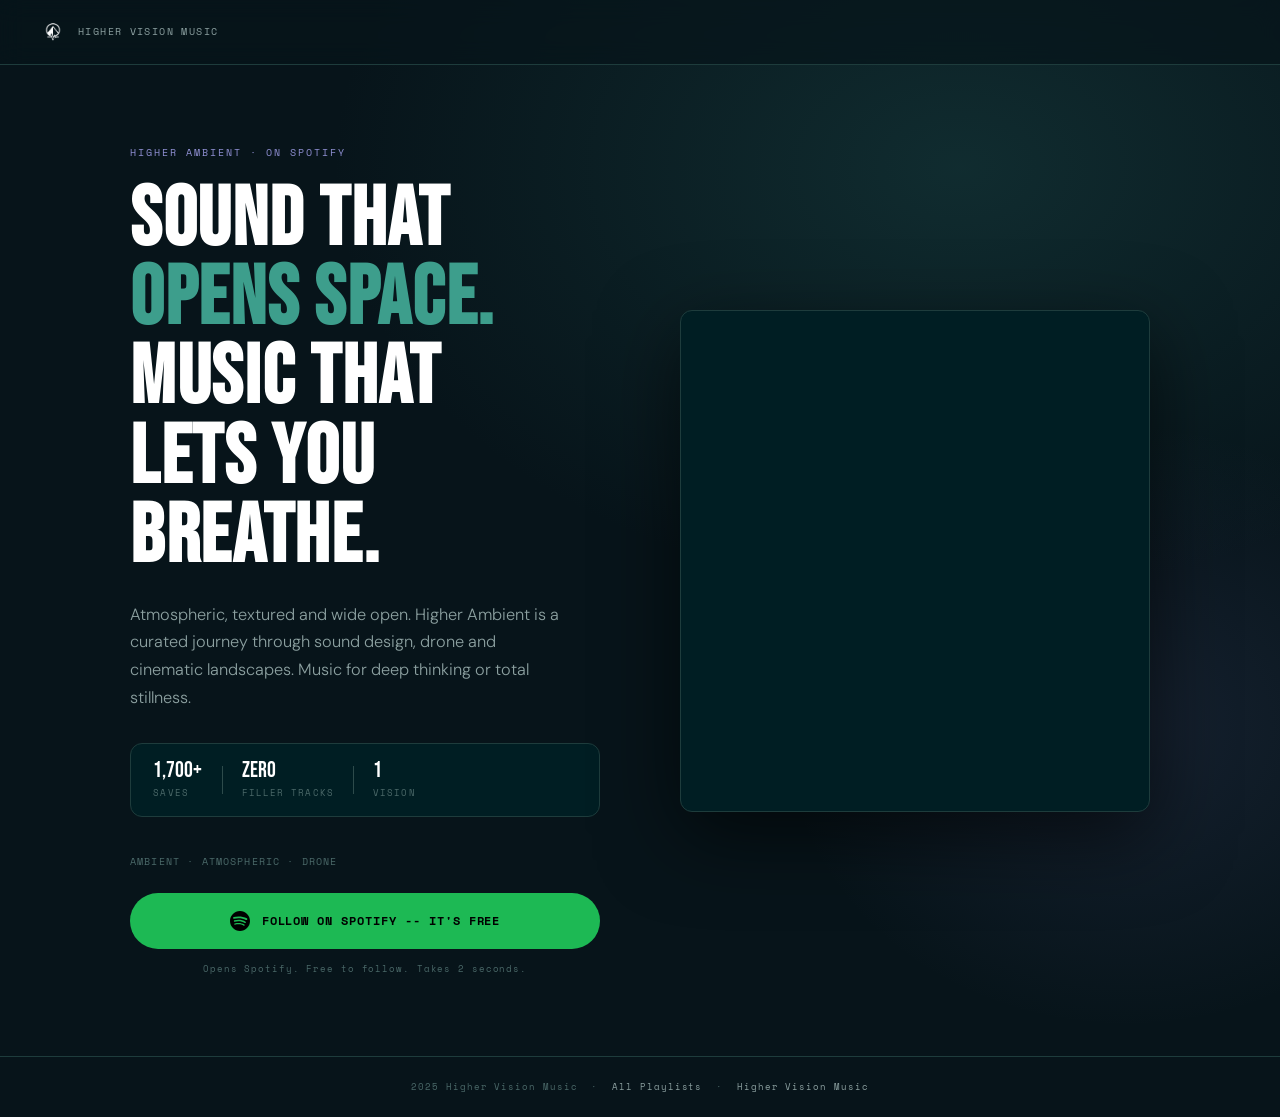
<file: follow/ambient/index.html>
<!DOCTYPE html>
<html lang="en">
<head>
  <meta charset="UTF-8" />
  <meta name="viewport" content="width=device-width, initial-scale=1.0" />
  <title>Higher Ambient -- Follow on Spotify</title>
  <meta name="description" content="Atmospheric, textured and wide open. Higher Ambient is a curated journey through sound design, drone and cinematic landscapes. Music for deep thinking or total stillness." />
  <link rel="preconnect" href="https://fonts.googleapis.com" />
  <link rel="preconnect" href="https://fonts.gstatic.com" crossorigin />
  <link href="https://fonts.googleapis.com/css2?family=Bebas+Neue&family=DM+Sans:ital,opsz,wght@0,9..40,300;0,9..40,400;0,9..40,500;1,9..40,300&family=Space+Mono&display=swap" rel="stylesheet" />
  <!-- META PIXEL -- replace XXXXXXXXXXXXXXXXXX with your actual Pixel ID -->
  <script>
    !function(f,b,e,v,n,t,s){if(f.fbq)return;n=f.fbq=function(){n.callMethod?
    n.callMethod.apply(n,arguments):n.queue.push(arguments)};if(!f._fbq)f._fbq=n;
    n.push=n;n.loaded=!0;n.version='2.0';n.queue=[];t=b.createElement(e);t.async=!0;
    t.src=v;s=b.getElementsByTagName(e)[0];s.parentNode.insertBefore(t,s)}(window,
    document,'script','https://connect.facebook.net/en_US/fbevents.js');
    fbq('init', 'XXXXXXXXXXXXXXXXXX');
    fbq('track', 'PageView');
  </script>
  <noscript><img height="1" width="1" style="display:none"
    src="https://www.facebook.com/tr?id=XXXXXXXXXXXXXXXXXX&ev=PageView&noscript=1"/></noscript>
  <style>
    *,*::before,*::after{box-sizing:border-box;margin:0;padding:0}
    :root{
      --bg:#07141a;--surface:#001e23;--surface-2:#0f2a30;
      --border:#1e3c3c;--border-2:#2d4b4b;
      --muted:#4b6969;--light:#8ca0a0;--white:#ffffff;
      --violet:#7373b9;--violet-hi:#9090d4;
      --teal-bright:#3d9e8c;--spotify:#1db954;--spotify-dk:#17a349;
      --display:'Bebas Neue',sans-serif;--body:'DM Sans',sans-serif;--mono:'Space Mono',monospace;
      --r:12px;--ease:0.35s cubic-bezier(0.4,0,0.2,1);
    }
    html{scroll-behavior:smooth}
    body{
      background:var(--bg);
      background-image:
        radial-gradient(ellipse 70% 55% at 75% 15%,rgba(30,80,80,0.4) 0%,transparent 70%),
        radial-gradient(ellipse 45% 45% at 88% 65%,rgba(115,115,185,0.14) 0%,transparent 60%);
      color:var(--white);font-family:var(--body);font-weight:300;line-height:1.7;
      min-height:100vh;display:flex;flex-direction:column;
    }
    a{color:inherit;text-decoration:none}
    img{display:block;max-width:100%}
    header{
      padding:1.2rem 2.5rem;display:flex;align-items:center;
      border-bottom:1px solid var(--border);background:rgba(7,20,26,0.7);
      backdrop-filter:blur(12px);position:sticky;top:0;z-index:10;
    }
    .brand{display:flex;align-items:center;gap:0.75rem;font-family:var(--mono);
      font-size:0.62rem;letter-spacing:0.14em;text-transform:uppercase;color:var(--light)}
    .brand img{height:26px;width:auto;mix-blend-mode:screen}
    main{flex:1;display:grid;grid-template-columns:1fr 1fr;gap:5rem;align-items:center;
      max-width:1100px;margin:0 auto;padding:5rem 2.5rem;width:100%}
    .eyebrow{display:block;font-family:var(--mono);font-size:0.62rem;letter-spacing:0.2em;
      text-transform:uppercase;color:var(--violet-hi);margin-bottom:1.2rem}
    h1{font-family:var(--display);font-size:clamp(3rem,6.5vw,5.5rem);line-height:0.95;
      text-transform:uppercase;letter-spacing:0.02em;color:var(--white);margin-bottom:1.5rem}
    h1 .teal{color:var(--teal-bright)}
    .sub{font-size:clamp(0.92rem,1.4vw,1.02rem);color:var(--light);line-height:1.7;
      max-width:40ch;margin-bottom:2rem}
    .proof{display:flex;align-items:center;gap:1.2rem;margin-bottom:2.2rem;
      padding:1rem 1.4rem;background:var(--surface);border:1px solid var(--border);
      border-radius:var(--r)}
    .proof-item{display:flex;flex-direction:column;gap:0.15rem}
    .proof-num{font-family:var(--display);font-size:1.4rem;line-height:1;color:var(--white)}
    .proof-label{font-family:var(--mono);font-size:0.56rem;letter-spacing:0.12em;
      text-transform:uppercase;color:var(--muted)}
    .proof-divider{width:1px;height:28px;background:var(--border-2);flex-shrink:0}
    .tags{font-family:var(--mono);font-size:0.6rem;letter-spacing:0.12em;
      text-transform:uppercase;color:var(--muted);margin-bottom:1.5rem}
    .cta-btn{display:flex;align-items:center;justify-content:center;gap:0.75rem;
      width:100%;padding:1.1rem 2rem;background:var(--spotify);color:#000;
      font-family:var(--mono);font-size:0.75rem;font-weight:700;letter-spacing:0.08em;
      text-transform:uppercase;border-radius:100px;border:none;cursor:pointer;
      transition:var(--ease);text-decoration:none;margin-bottom:0.75rem;
      animation:pulse 3s ease-in-out infinite}
    @keyframes pulse{
      0%,100%{box-shadow:0 0 0 0 rgba(29,185,84,0.45)}
      50%{box-shadow:0 0 0 14px rgba(29,185,84,0)}
    }
    .cta-btn:hover{background:var(--spotify-dk);transform:translateY(-2px);
      box-shadow:0 12px 40px rgba(29,185,84,0.4);animation:none}
    .cta-btn svg{flex-shrink:0}
    .disclaimer{font-family:var(--mono);font-size:0.56rem;letter-spacing:0.1em;
      color:var(--muted);text-align:center}
    .embed-wrap{border-radius:var(--r);overflow:hidden;border:1px solid var(--border);
      background:var(--surface);box-shadow:0 24px 80px rgba(0,0,0,0.6)}
    .embed-wrap iframe{display:block}
    .cta-mobile{display:none;margin-top:1.5rem}
    footer{padding:1.4rem 2.5rem;border-top:1px solid var(--border);text-align:center}
    footer p{font-family:var(--mono);font-size:0.58rem;letter-spacing:0.1em;color:var(--muted)}
    footer a{color:var(--light);transition:color var(--ease)}
    footer a:hover{color:var(--violet-hi)}
    @media(max-width:900px){
      main{grid-template-columns:1fr;gap:3rem;padding:3rem 1.5rem}
      .col-left{order:2}.col-right{order:1}
      h1{font-size:clamp(2.8rem,10vw,4.2rem)}
      .cta-mobile{display:flex}
      .embed-wrap iframe{height:380px}
    }
    @media(max-width:480px){
      header{padding:1rem 1.2rem}
      .proof{gap:0.8rem;padding:0.9rem 1rem}
      .proof-num{font-size:1.1rem}
      footer{padding:1rem 1.2rem}
    }
  </style>
</head>
<body>
  <header>
    <a href="https://auralalchemy.github.io/higher-vision-music/" class="brand">
      <img src="https://auralalchemy.github.io/higher-vision-music/HigherVision_Logo_White_NoBG.png" alt="Higher Vision Music" />
      <span>Higher Vision Music</span>
    </a>
  </header>
  <main>
    <div class="col-left">
      <span class="eyebrow">Higher Ambient · On Spotify</span>
      <h1>Sound that<br/><span class="teal">opens space.</span><br/>Music that<br/>lets you breathe.</h1>
      <p class="sub">Atmospheric, textured and wide open. Higher Ambient is a curated journey through sound design, drone and cinematic landscapes. Music for deep thinking or total stillness.</p>
      <div class="proof">
        <div class="proof-item">
          <span class="proof-num">1,700+</span>
          <span class="proof-label">Saves</span>
        </div>
        <div class="proof-divider"></div>
        <div class="proof-item">
          <span class="proof-num">Zero</span>
          <span class="proof-label">Filler tracks</span>
        </div>
        <div class="proof-divider"></div>
        <div class="proof-item">
          <span class="proof-num">1</span>
          <span class="proof-label">Vision</span>
        </div>
      </div>
      <p class="tags">Ambient · Atmospheric · Drone</p>
      <a href="https://open.spotify.com/playlist/4eAlW29otq3YHe5SSlSEF5"
         class="cta-btn" target="_blank" rel="noopener" onclick="trackFollow()">
        <svg width="20" height="20" viewBox="0 0 24 24" fill="currentColor"><path d="M12 0C5.4 0 0 5.4 0 12s5.4 12 12 12 12-5.4 12-12S18.66 0 12 0zm5.521 17.34c-.24.359-.66.48-1.021.24-2.82-1.74-6.36-2.101-10.561-1.141-.418.122-.779-.179-.899-.539-.12-.421.18-.78.54-.9 4.56-1.021 8.52-.6 11.64 1.32.42.18.479.659.301 1.02zm1.44-3.3c-.301.42-.841.6-1.262.3-3.239-1.98-8.159-2.58-11.939-1.38-.479.12-1.02-.12-1.14-.6-.12-.48.12-1.021.6-1.141C9.6 9.9 15 10.561 18.72 12.84c.361.181.54.78.241 1.2zm.12-3.36C15.24 8.4 8.82 8.16 5.16 9.301c-.6.179-1.2-.181-1.38-.721-.18-.601.18-1.2.72-1.381 4.26-1.26 11.28-1.02 15.721 1.621.539.3.719 1.02.419 1.56-.299.421-1.02.599-1.559.3z"/></svg>
        Follow on Spotify -- It's Free
      </a>
      <p class="disclaimer">Opens Spotify. Free to follow. Takes 2 seconds.</p>
    </div>
    <div class="col-right">
      <div class="embed-wrap">
        <iframe src="https://open.spotify.com/embed/playlist/4eAlW29otq3YHe5SSlSEF5?utm_source=generator&theme=0"
          width="100%" height="500" frameborder="0"
          allow="autoplay; clipboard-write; encrypted-media; fullscreen; picture-in-picture"
          loading="lazy"></iframe>
      </div>
      <a href="https://open.spotify.com/playlist/4eAlW29otq3YHe5SSlSEF5"
         class="cta-btn cta-mobile" target="_blank" rel="noopener" onclick="trackFollow()">
        <svg width="20" height="20" viewBox="0 0 24 24" fill="currentColor"><path d="M12 0C5.4 0 0 5.4 0 12s5.4 12 12 12 12-5.4 12-12S18.66 0 12 0zm5.521 17.34c-.24.359-.66.48-1.021.24-2.82-1.74-6.36-2.101-10.561-1.141-.418.122-.779-.179-.899-.539-.12-.421.18-.78.54-.9 4.56-1.021 8.52-.6 11.64 1.32.42.18.479.659.301 1.02zm1.44-3.3c-.301.42-.841.6-1.262.3-3.239-1.98-8.159-2.58-11.939-1.38-.479.12-1.02-.12-1.14-.6-.12-.48.12-1.021.6-1.141C9.6 9.9 15 10.561 18.72 12.84c.361.181.54.78.241 1.2zm.12-3.36C15.24 8.4 8.82 8.16 5.16 9.301c-.6.179-1.2-.181-1.38-.721-.18-.601.18-1.2.72-1.381 4.26-1.26 11.28-1.02 15.721 1.621.539.3.719 1.02.419 1.56-.299.421-1.02.599-1.559.3z"/></svg>
        Follow on Spotify -- It's Free
      </a>
    </div>
  </main>
  <footer>
    <p>
      2025 Higher Vision Music &nbsp;·&nbsp;
      <a href="https://auralalchemy.github.io/higher-vision-music/#playlists">All Playlists</a>
      &nbsp;·&nbsp;
      <a href="https://auralalchemy.github.io/higher-vision-music/">Higher Vision Music</a>
    </p>
  </footer>
  <script>
    function trackFollow() {
      if (typeof fbq !== 'undefined') {
        fbq('track', 'Lead');
        fbq('trackCustom', 'SpotifyFollow', { playlist: 'Higher Ambient' });
      }
    }
  </script>
</body>
</html>
</file>
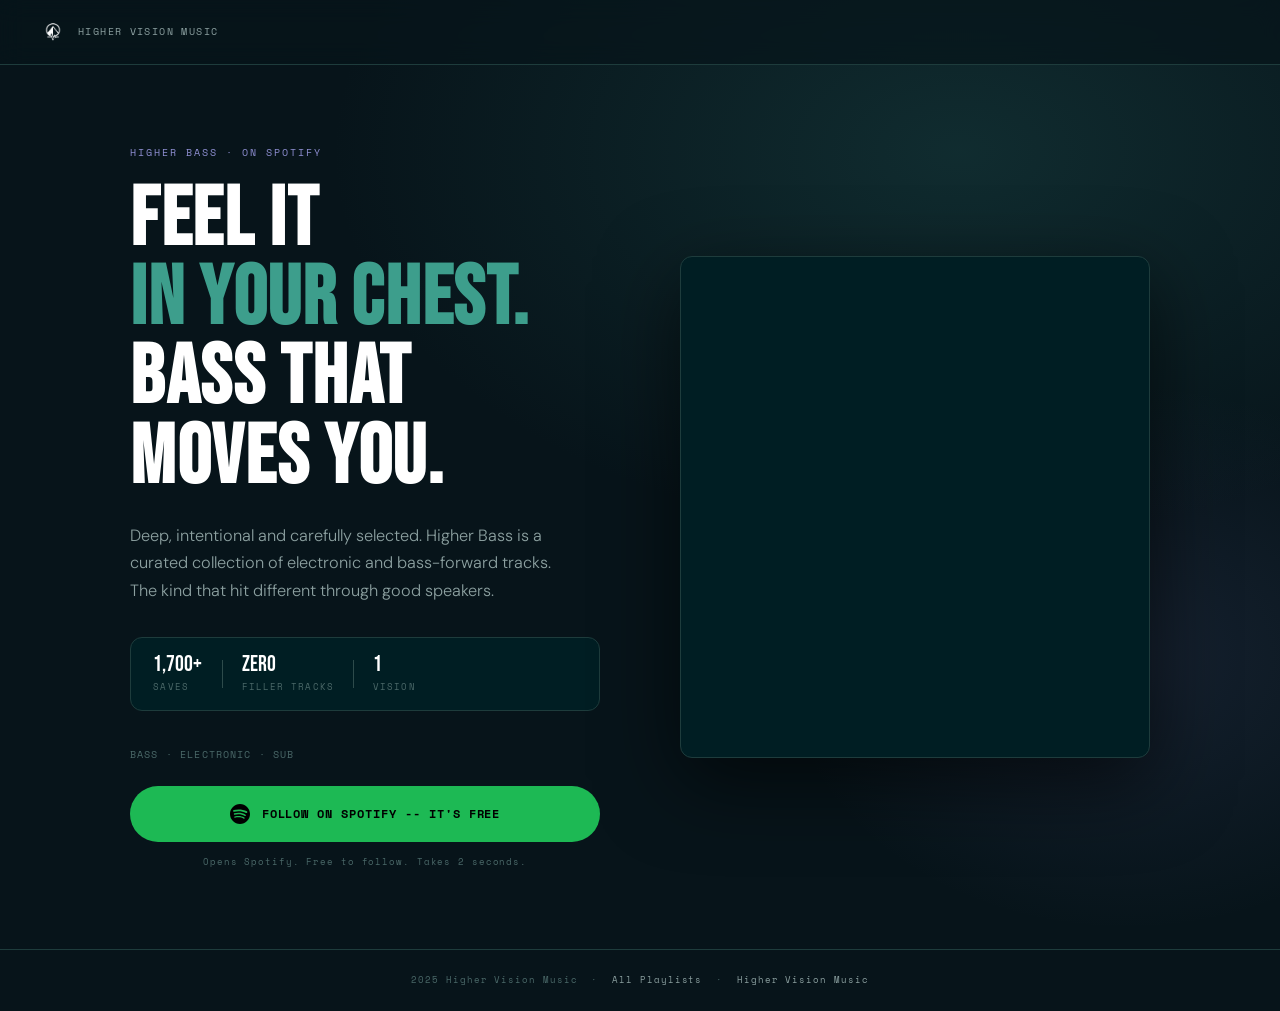
<file: follow/bass/index.html>
<!DOCTYPE html>
<html lang="en">
<head>
  <meta charset="UTF-8" />
  <meta name="viewport" content="width=device-width, initial-scale=1.0" />
  <title>Higher Bass -- Follow on Spotify</title>
  <meta name="description" content="Deep, intentional and carefully selected. Higher Bass is a curated collection of electronic and bass-forward tracks. The kind that hit different through good speakers." />
  <link rel="preconnect" href="https://fonts.googleapis.com" />
  <link rel="preconnect" href="https://fonts.gstatic.com" crossorigin />
  <link href="https://fonts.googleapis.com/css2?family=Bebas+Neue&family=DM+Sans:ital,opsz,wght@0,9..40,300;0,9..40,400;0,9..40,500;1,9..40,300&family=Space+Mono&display=swap" rel="stylesheet" />
  <!-- META PIXEL -- replace XXXXXXXXXXXXXXXXXX with your actual Pixel ID -->
  <script>
    !function(f,b,e,v,n,t,s){if(f.fbq)return;n=f.fbq=function(){n.callMethod?
    n.callMethod.apply(n,arguments):n.queue.push(arguments)};if(!f._fbq)f._fbq=n;
    n.push=n;n.loaded=!0;n.version='2.0';n.queue=[];t=b.createElement(e);t.async=!0;
    t.src=v;s=b.getElementsByTagName(e)[0];s.parentNode.insertBefore(t,s)}(window,
    document,'script','https://connect.facebook.net/en_US/fbevents.js');
    fbq('init', 'XXXXXXXXXXXXXXXXXX');
    fbq('track', 'PageView');
  </script>
  <noscript><img height="1" width="1" style="display:none"
    src="https://www.facebook.com/tr?id=XXXXXXXXXXXXXXXXXX&ev=PageView&noscript=1"/></noscript>
  <style>
    *,*::before,*::after{box-sizing:border-box;margin:0;padding:0}
    :root{
      --bg:#07141a;--surface:#001e23;--surface-2:#0f2a30;
      --border:#1e3c3c;--border-2:#2d4b4b;
      --muted:#4b6969;--light:#8ca0a0;--white:#ffffff;
      --violet:#7373b9;--violet-hi:#9090d4;
      --teal-bright:#3d9e8c;--spotify:#1db954;--spotify-dk:#17a349;
      --display:'Bebas Neue',sans-serif;--body:'DM Sans',sans-serif;--mono:'Space Mono',monospace;
      --r:12px;--ease:0.35s cubic-bezier(0.4,0,0.2,1);
    }
    html{scroll-behavior:smooth}
    body{
      background:var(--bg);
      background-image:
        radial-gradient(ellipse 70% 55% at 75% 15%,rgba(30,80,80,0.4) 0%,transparent 70%),
        radial-gradient(ellipse 45% 45% at 88% 65%,rgba(115,115,185,0.14) 0%,transparent 60%);
      color:var(--white);font-family:var(--body);font-weight:300;line-height:1.7;
      min-height:100vh;display:flex;flex-direction:column;
    }
    a{color:inherit;text-decoration:none}
    img{display:block;max-width:100%}
    header{
      padding:1.2rem 2.5rem;display:flex;align-items:center;
      border-bottom:1px solid var(--border);background:rgba(7,20,26,0.7);
      backdrop-filter:blur(12px);position:sticky;top:0;z-index:10;
    }
    .brand{display:flex;align-items:center;gap:0.75rem;font-family:var(--mono);
      font-size:0.62rem;letter-spacing:0.14em;text-transform:uppercase;color:var(--light)}
    .brand img{height:26px;width:auto;mix-blend-mode:screen}
    main{flex:1;display:grid;grid-template-columns:1fr 1fr;gap:5rem;align-items:center;
      max-width:1100px;margin:0 auto;padding:5rem 2.5rem;width:100%}
    .eyebrow{display:block;font-family:var(--mono);font-size:0.62rem;letter-spacing:0.2em;
      text-transform:uppercase;color:var(--violet-hi);margin-bottom:1.2rem}
    h1{font-family:var(--display);font-size:clamp(3rem,6.5vw,5.5rem);line-height:0.95;
      text-transform:uppercase;letter-spacing:0.02em;color:var(--white);margin-bottom:1.5rem}
    h1 .teal{color:var(--teal-bright)}
    .sub{font-size:clamp(0.92rem,1.4vw,1.02rem);color:var(--light);line-height:1.7;
      max-width:40ch;margin-bottom:2rem}
    .proof{display:flex;align-items:center;gap:1.2rem;margin-bottom:2.2rem;
      padding:1rem 1.4rem;background:var(--surface);border:1px solid var(--border);
      border-radius:var(--r)}
    .proof-item{display:flex;flex-direction:column;gap:0.15rem}
    .proof-num{font-family:var(--display);font-size:1.4rem;line-height:1;color:var(--white)}
    .proof-label{font-family:var(--mono);font-size:0.56rem;letter-spacing:0.12em;
      text-transform:uppercase;color:var(--muted)}
    .proof-divider{width:1px;height:28px;background:var(--border-2);flex-shrink:0}
    .tags{font-family:var(--mono);font-size:0.6rem;letter-spacing:0.12em;
      text-transform:uppercase;color:var(--muted);margin-bottom:1.5rem}
    .cta-btn{display:flex;align-items:center;justify-content:center;gap:0.75rem;
      width:100%;padding:1.1rem 2rem;background:var(--spotify);color:#000;
      font-family:var(--mono);font-size:0.75rem;font-weight:700;letter-spacing:0.08em;
      text-transform:uppercase;border-radius:100px;border:none;cursor:pointer;
      transition:var(--ease);text-decoration:none;margin-bottom:0.75rem;
      animation:pulse 3s ease-in-out infinite}
    @keyframes pulse{
      0%,100%{box-shadow:0 0 0 0 rgba(29,185,84,0.45)}
      50%{box-shadow:0 0 0 14px rgba(29,185,84,0)}
    }
    .cta-btn:hover{background:var(--spotify-dk);transform:translateY(-2px);
      box-shadow:0 12px 40px rgba(29,185,84,0.4);animation:none}
    .cta-btn svg{flex-shrink:0}
    .disclaimer{font-family:var(--mono);font-size:0.56rem;letter-spacing:0.1em;
      color:var(--muted);text-align:center}
    .embed-wrap{border-radius:var(--r);overflow:hidden;border:1px solid var(--border);
      background:var(--surface);box-shadow:0 24px 80px rgba(0,0,0,0.6)}
    .embed-wrap iframe{display:block}
    .cta-mobile{display:none;margin-top:1.5rem}
    footer{padding:1.4rem 2.5rem;border-top:1px solid var(--border);text-align:center}
    footer p{font-family:var(--mono);font-size:0.58rem;letter-spacing:0.1em;color:var(--muted)}
    footer a{color:var(--light);transition:color var(--ease)}
    footer a:hover{color:var(--violet-hi)}
    @media(max-width:900px){
      main{grid-template-columns:1fr;gap:3rem;padding:3rem 1.5rem}
      .col-left{order:2}.col-right{order:1}
      h1{font-size:clamp(2.8rem,10vw,4.2rem)}
      .cta-mobile{display:flex}
      .embed-wrap iframe{height:380px}
    }
    @media(max-width:480px){
      header{padding:1rem 1.2rem}
      .proof{gap:0.8rem;padding:0.9rem 1rem}
      .proof-num{font-size:1.1rem}
      footer{padding:1rem 1.2rem}
    }
  </style>
</head>
<body>
  <header>
    <a href="https://auralalchemy.github.io/higher-vision-music/" class="brand">
      <img src="https://auralalchemy.github.io/higher-vision-music/HigherVision_Logo_White_NoBG.png" alt="Higher Vision Music" />
      <span>Higher Vision Music</span>
    </a>
  </header>
  <main>
    <div class="col-left">
      <span class="eyebrow">Higher Bass · On Spotify</span>
      <h1>Feel it<br/><span class="teal">in your chest.</span><br/>Bass that<br/>moves you.</h1>
      <p class="sub">Deep, intentional and carefully selected. Higher Bass is a curated collection of electronic and bass-forward tracks. The kind that hit different through good speakers.</p>
      <div class="proof">
        <div class="proof-item">
          <span class="proof-num">1,700+</span>
          <span class="proof-label">Saves</span>
        </div>
        <div class="proof-divider"></div>
        <div class="proof-item">
          <span class="proof-num">Zero</span>
          <span class="proof-label">Filler tracks</span>
        </div>
        <div class="proof-divider"></div>
        <div class="proof-item">
          <span class="proof-num">1</span>
          <span class="proof-label">Vision</span>
        </div>
      </div>
      <p class="tags">Bass · Electronic · Sub</p>
      <a href="https://open.spotify.com/playlist/14RfqVAJRW1vaGnvI6O9Uv"
         class="cta-btn" target="_blank" rel="noopener" onclick="trackFollow()">
        <svg width="20" height="20" viewBox="0 0 24 24" fill="currentColor"><path d="M12 0C5.4 0 0 5.4 0 12s5.4 12 12 12 12-5.4 12-12S18.66 0 12 0zm5.521 17.34c-.24.359-.66.48-1.021.24-2.82-1.74-6.36-2.101-10.561-1.141-.418.122-.779-.179-.899-.539-.12-.421.18-.78.54-.9 4.56-1.021 8.52-.6 11.64 1.32.42.18.479.659.301 1.02zm1.44-3.3c-.301.42-.841.6-1.262.3-3.239-1.98-8.159-2.58-11.939-1.38-.479.12-1.02-.12-1.14-.6-.12-.48.12-1.021.6-1.141C9.6 9.9 15 10.561 18.72 12.84c.361.181.54.78.241 1.2zm.12-3.36C15.24 8.4 8.82 8.16 5.16 9.301c-.6.179-1.2-.181-1.38-.721-.18-.601.18-1.2.72-1.381 4.26-1.26 11.28-1.02 15.721 1.621.539.3.719 1.02.419 1.56-.299.421-1.02.599-1.559.3z"/></svg>
        Follow on Spotify -- It's Free
      </a>
      <p class="disclaimer">Opens Spotify. Free to follow. Takes 2 seconds.</p>
    </div>
    <div class="col-right">
      <div class="embed-wrap">
        <iframe src="https://open.spotify.com/embed/playlist/14RfqVAJRW1vaGnvI6O9Uv?utm_source=generator&theme=0"
          width="100%" height="500" frameborder="0"
          allow="autoplay; clipboard-write; encrypted-media; fullscreen; picture-in-picture"
          loading="lazy"></iframe>
      </div>
      <a href="https://open.spotify.com/playlist/14RfqVAJRW1vaGnvI6O9Uv"
         class="cta-btn cta-mobile" target="_blank" rel="noopener" onclick="trackFollow()">
        <svg width="20" height="20" viewBox="0 0 24 24" fill="currentColor"><path d="M12 0C5.4 0 0 5.4 0 12s5.4 12 12 12 12-5.4 12-12S18.66 0 12 0zm5.521 17.34c-.24.359-.66.48-1.021.24-2.82-1.74-6.36-2.101-10.561-1.141-.418.122-.779-.179-.899-.539-.12-.421.18-.78.54-.9 4.56-1.021 8.52-.6 11.64 1.32.42.18.479.659.301 1.02zm1.44-3.3c-.301.42-.841.6-1.262.3-3.239-1.98-8.159-2.58-11.939-1.38-.479.12-1.02-.12-1.14-.6-.12-.48.12-1.021.6-1.141C9.6 9.9 15 10.561 18.72 12.84c.361.181.54.78.241 1.2zm.12-3.36C15.24 8.4 8.82 8.16 5.16 9.301c-.6.179-1.2-.181-1.38-.721-.18-.601.18-1.2.72-1.381 4.26-1.26 11.28-1.02 15.721 1.621.539.3.719 1.02.419 1.56-.299.421-1.02.599-1.559.3z"/></svg>
        Follow on Spotify -- It's Free
      </a>
    </div>
  </main>
  <footer>
    <p>
      2025 Higher Vision Music &nbsp;·&nbsp;
      <a href="https://auralalchemy.github.io/higher-vision-music/#playlists">All Playlists</a>
      &nbsp;·&nbsp;
      <a href="https://auralalchemy.github.io/higher-vision-music/">Higher Vision Music</a>
    </p>
  </footer>
  <script>
    function trackFollow() {
      if (typeof fbq !== 'undefined') {
        fbq('track', 'Lead');
        fbq('trackCustom', 'SpotifyFollow', { playlist: 'Higher Bass' });
      }
    }
  </script>
</body>
</html>
</file>
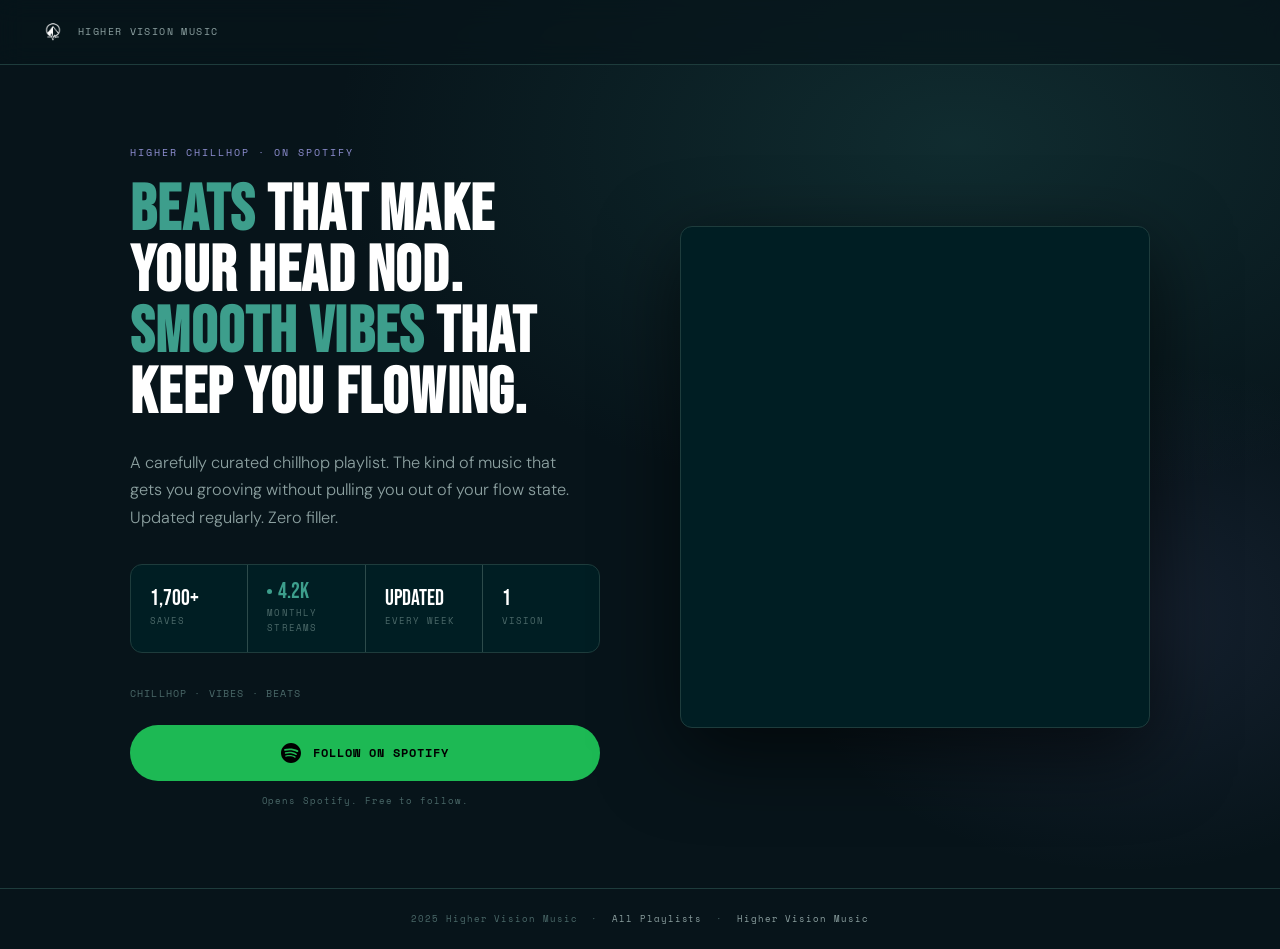
<file: follow/chillhop/index.html>
<!DOCTYPE html>
<html lang="en">
<head>
  <meta charset="UTF-8" />
  <meta name="viewport" content="width=device-width, initial-scale=1.0" />
  <title>Higher Chillhop - Follow on Spotify</title>
  <meta name="description" content="A carefully curated chillhop playlist. The kind of music that gets you grooving without pulling you out of your flow state." />
  <link rel="icon" type="image/png" href="https://auralalchemy.github.io/higher-vision-music/HigherVision_Logo_White_NoBG.png" />
  <link rel="preconnect" href="https://fonts.googleapis.com" />
  <link rel="preconnect" href="https://fonts.gstatic.com" crossorigin />
  <link href="https://fonts.googleapis.com/css2?family=Bebas+Neue&family=DM+Sans:ital,opsz,wght@0,9..40,300;0,9..40,400;0,9..40,500;1,9..40,300&family=Space+Mono&display=swap" rel="stylesheet" />
  <!-- META PIXEL - replace XXXXXXXXXXXXXXXXXX with your actual Pixel ID -->
  <script>
    !function(f,b,e,v,n,t,s){if(f.fbq)return;n=f.fbq=function(){n.callMethod?
    n.callMethod.apply(n,arguments):n.queue.push(arguments)};if(!f._fbq)f._fbq=n;
    n.push=n;n.loaded=!0;n.version='2.0';n.queue=[];t=b.createElement(e);t.async=!0;
    t.src=v;s=b.getElementsByTagName(e)[0];s.parentNode.insertBefore(t,s)}(window,
    document,'script','https://connect.facebook.net/en_US/fbevents.js');
    fbq('init', 'XXXXXXXXXXXXXXXXXX');
    fbq('track', 'PageView');
  </script>
  <noscript><img height="1" width="1" style="display:none"
    src="https://www.facebook.com/tr?id=XXXXXXXXXXXXXXXXXX&ev=PageView&noscript=1"/></noscript>
  <style>
    *,*::before,*::after{box-sizing:border-box;margin:0;padding:0}
    :root{
      --bg:#07141a;--surface:#001e23;--surface-2:#0f2a30;
      --border:#1e3c3c;--border-2:#2d4b4b;
      --muted:#4b6969;--light:#8ca0a0;--white:#ffffff;
      --violet:#7373b9;--violet-hi:#9090d4;
      --teal-bright:#3d9e8c;--spotify:#1db954;--spotify-dk:#17a349;
      --display:'Bebas Neue',sans-serif;--body:'DM Sans',sans-serif;--mono:'Space Mono',monospace;
      --r:12px;--ease:0.35s cubic-bezier(0.4,0,0.2,1);
    }
    html{scroll-behavior:smooth}
    body{
      background:var(--bg);
      background-image:
        radial-gradient(ellipse 70% 55% at 75% 15%,rgba(30,80,80,0.4) 0%,transparent 70%),
        radial-gradient(ellipse 45% 45% at 88% 65%,rgba(115,115,185,0.14) 0%,transparent 60%);
      color:var(--white);font-family:var(--body);font-weight:300;line-height:1.7;
      min-height:100vh;display:flex;flex-direction:column;
    }
    a{color:inherit;text-decoration:none}
    img{display:block;max-width:100%}

    /* HEADER */
    header{
      padding:1.2rem 2.5rem;display:flex;align-items:center;
      border-bottom:1px solid var(--border);background:rgba(7,20,26,0.7);
      backdrop-filter:blur(12px);position:sticky;top:0;z-index:10;
    }
    .brand{display:flex;align-items:center;gap:0.75rem;font-family:var(--mono);
      font-size:0.62rem;letter-spacing:0.14em;text-transform:uppercase;color:var(--light)}
    .brand img{height:26px;width:auto;}

    /* MAIN GRID */
    main{
      flex:1;display:grid;grid-template-columns:1fr 1fr;gap:5rem;align-items:center;
      max-width:1100px;margin:0 auto;padding:5rem 2.5rem;width:100%;
    }

    /* LEFT */
    .eyebrow{display:block;font-family:var(--mono);font-size:0.62rem;letter-spacing:0.2em;
      text-transform:uppercase;color:var(--violet-hi);margin-bottom:1.2rem}
    h1{
      font-family:var(--display);font-size:clamp(2.4rem,5vw,4.2rem);line-height:0.95;
      text-transform:uppercase;letter-spacing:0.02em;color:var(--white);margin-bottom:1.5rem;
    }
    h1 .teal{color:var(--teal-bright)}
    .sub{font-size:clamp(0.92rem,1.4vw,1.02rem);color:var(--light);line-height:1.7;
      max-width:40ch;margin-bottom:2rem}

    /* PROOF BAR */
    .proof{
      display:flex;align-items:center;gap:0;margin-bottom:2rem;
      background:var(--surface);border:1px solid var(--border);border-radius:var(--r);
      overflow:hidden;
    }
    .proof-item{
      display:flex;flex-direction:column;gap:0.2rem;
      padding:1rem 1.2rem;flex:1;
    }
    .proof-num{
      font-family:var(--display);font-size:1.4rem;line-height:1;color:var(--white);
    }
    .proof-label{
      font-family:var(--mono);font-size:0.54rem;letter-spacing:0.12em;
      text-transform:uppercase;color:var(--muted);
    }
    .proof-divider{width:1px;background:var(--border-2);align-self:stretch;flex-shrink:0}

    /* LIVE STREAM item */
    .proof-live .proof-num{color:var(--teal-bright)}
    .proof-num-live{
      display:flex;align-items:center;gap:0.35rem;
      font-family:var(--display);font-size:1.4rem;line-height:1;color:var(--teal-bright);
    }
    .proof-live-label{
      display:flex;align-items:center;gap:0.4rem;
    }
    .live-dot{
      width:5px;height:5px;background:var(--teal-bright);border-radius:50%;flex-shrink:0;
      animation:livePulse 1.8s ease-in-out infinite;
    }
    @keyframes livePulse{
      0%,100%{opacity:1;transform:scale(1)}
      50%{opacity:0.4;transform:scale(0.7)}
    }

    /* TAGS */
    .tags{font-family:var(--mono);font-size:0.6rem;letter-spacing:0.12em;
      text-transform:uppercase;color:var(--muted);margin-bottom:1.5rem}

    /* CTA */
    .cta-btn{
      display:flex;align-items:center;justify-content:center;gap:0.75rem;
      width:100%;padding:1.1rem 2rem;background:var(--spotify);color:#000;
      font-family:var(--mono);font-size:0.75rem;font-weight:700;letter-spacing:0.08em;
      text-transform:uppercase;border-radius:100px;border:none;cursor:pointer;
      transition:var(--ease);text-decoration:none;margin-bottom:0.75rem;
      animation:pulse 3s ease-in-out infinite;
    }
    @keyframes pulse{
      0%,100%{box-shadow:0 0 0 0 rgba(29,185,84,0.45)}
      50%{box-shadow:0 0 0 14px rgba(29,185,84,0)}
    }
    .cta-btn:hover{background:var(--spotify-dk);transform:translateY(-2px);
      box-shadow:0 12px 40px rgba(29,185,84,0.4);animation:none}
    .cta-btn svg{flex-shrink:0}
    .disclaimer{font-family:var(--mono);font-size:0.56rem;letter-spacing:0.1em;
      color:var(--muted);text-align:center}

    /* RIGHT: EMBED */
    .embed-wrap{
      border-radius:var(--r);overflow:hidden;border:1px solid var(--border);
      background:var(--surface);box-shadow:0 24px 80px rgba(0,0,0,0.6);
    }
    .embed-wrap iframe{display:block}
    .cta-mobile{display:none;margin-top:1.5rem}

    /* FOOTER */
    footer{padding:1.4rem 2.5rem;border-top:1px solid var(--border);text-align:center}
    footer p{font-family:var(--mono);font-size:0.58rem;letter-spacing:0.1em;color:var(--muted)}
    footer a{color:var(--light);transition:color var(--ease)}
    footer a:hover{color:var(--violet-hi)}

    /* RESPONSIVE */
    @media(max-width:900px){
      main{grid-template-columns:1fr;gap:3rem;padding:3rem 1.5rem}
      .col-left{order:2}.col-right{order:1}
      h1{font-size:clamp(2.4rem,9vw,3.8rem)}
      .cta-mobile{display:flex}
      .embed-wrap iframe{height:380px}
    }
    @media(max-width:600px){
      .proof{flex-wrap:wrap}
      .proof-item{min-width:40%}
      .proof-divider{display:none}
    }
    @media(max-width:480px){
      header{padding:1rem 1.2rem}
      footer{padding:1rem 1.2rem}
    }
  </style>
</head>
<body>

  <header>
    <a href="https://auralalchemy.github.io/higher-vision-music/" class="brand">
      <img src="https://auralalchemy.github.io/higher-vision-music/HigherVision_Logo_White_NoBG.png" alt="Higher Vision Music" />
      <span>Higher Vision Music</span>
    </a>
  </header>

  <main>
    <!-- LEFT -->
    <div class="col-left">
      <span class="eyebrow">Higher Chillhop · On Spotify</span>
      <h1><span class="teal">Beats</span> that make your head nod.<br/><span class="teal">Smooth vibes</span> that keep you flowing.</h1>
      <p class="sub">A carefully curated chillhop playlist. The kind of music that gets you grooving without pulling you out of your flow state. Updated regularly. Zero filler.</p>

      <!-- PROOF BAR -->
      <div class="proof">
        <div class="proof-item">
          <span class="proof-num">1,700+</span>
          <span class="proof-label">Saves</span>
        </div>
        <div class="proof-divider"></div>
        <div class="proof-item proof-live">
          <span class="proof-num-live">
            <span class="live-dot"></span>
            <span id="streamCount">--</span>
          </span>
          <span class="proof-label">Monthly streams</span>
        </div>
        <div class="proof-divider"></div>
        <div class="proof-item">
          <span class="proof-num">Updated</span>
          <span class="proof-label">Every week</span>
        </div>
        <div class="proof-divider"></div>
        <div class="proof-item">
          <span class="proof-num">1</span>
          <span class="proof-label">Vision</span>
        </div>
      </div>

      <p class="tags">Chillhop · Vibes · Beats</p>

      <a href="https://open.spotify.com/playlist/0wnaqMsSPArsxXk1h42DyM"
         class="cta-btn" target="_blank" rel="noopener" onclick="trackFollow()">
        <svg width="20" height="20" viewBox="0 0 24 24" fill="currentColor"><path d="M12 0C5.4 0 0 5.4 0 12s5.4 12 12 12 12-5.4 12-12S18.66 0 12 0zm5.521 17.34c-.24.359-.66.48-1.021.24-2.82-1.74-6.36-2.101-10.561-1.141-.418.122-.779-.179-.899-.539-.12-.421.18-.78.54-.9 4.56-1.021 8.52-.6 11.64 1.32.42.18.479.659.301 1.02zm1.44-3.3c-.301.42-.841.6-1.262.3-3.239-1.98-8.159-2.58-11.939-1.38-.479.12-1.02-.12-1.14-.6-.12-.48.12-1.021.6-1.141C9.6 9.9 15 10.561 18.72 12.84c.361.181.54.78.241 1.2zm.12-3.36C15.24 8.4 8.82 8.16 5.16 9.301c-.6.179-1.2-.181-1.38-.721-.18-.601.18-1.2.72-1.381 4.26-1.26 11.28-1.02 15.721 1.621.539.3.719 1.02.419 1.56-.299.421-1.02.599-1.559.3z"/></svg>
        Follow on Spotify
      </a>
      <p class="disclaimer">Opens Spotify. Free to follow.</p>
    </div>

    <!-- RIGHT -->
    <div class="col-right">
      <div class="embed-wrap">
        <iframe
          src="https://open.spotify.com/embed/playlist/0wnaqMsSPArsxXk1h42DyM?utm_source=generator&theme=0"
          width="100%" height="500" frameborder="0"
          allow="autoplay; clipboard-write; encrypted-media; fullscreen; picture-in-picture"
          loading="lazy"></iframe>
      </div>
      <a href="https://open.spotify.com/playlist/0wnaqMsSPArsxXk1h42DyM"
         class="cta-btn cta-mobile" target="_blank" rel="noopener" onclick="trackFollow()">
        <svg width="18" height="18" viewBox="0 0 24 24" fill="currentColor"><path d="M12 0C5.4 0 0 5.4 0 12s5.4 12 12 12 12-5.4 12-12S18.66 0 12 0zm5.521 17.34c-.24.359-.66.48-1.021.24-2.82-1.74-6.36-2.101-10.561-1.141-.418.122-.779-.179-.899-.539-.12-.421.18-.78.54-.9 4.56-1.021 8.52-.6 11.64 1.32.42.18.479.659.301 1.02zm1.44-3.3c-.301.42-.841.6-1.262.3-3.239-1.98-8.159-2.58-11.939-1.38-.479.12-1.02-.12-1.14-.6-.12-.48.12-1.021.6-1.141C9.6 9.9 15 10.561 18.72 12.84c.361.181.54.78.241 1.2zm.12-3.36C15.24 8.4 8.82 8.16 5.16 9.301c-.6.179-1.2-.181-1.38-.721-.18-.601.18-1.2.72-1.381 4.26-1.26 11.28-1.02 15.721 1.621.539.3.719 1.02.419 1.56-.299.421-1.02.599-1.559.3z"/></svg>
        Follow on Spotify
      </a>
    </div>
  </main>

  <footer>
    <p>
      2025 Higher Vision Music &nbsp;·&nbsp;
      <a href="https://auralalchemy.github.io/higher-vision-music/#playlists">All Playlists</a>
      &nbsp;·&nbsp;
      <a href="https://auralalchemy.github.io/higher-vision-music/">Higher Vision Music</a>
    </p>
  </footer>

  <script>
    const BASE_STREAMS = 4200;
    const TICK_MS = 14400000;
    const INCREMENT = 18;

    function getStreamCount() {
      try {
        const stored = localStorage.getItem('hvm_streams');
        const storedTime = localStorage.getItem('hvm_streams_time');
        const now = Date.now();
        if (stored && storedTime) {
          const elapsed = now - parseInt(storedTime);
          const increments = Math.floor(elapsed / TICK_MS);
          return parseInt(stored) + (increments * INCREMENT);
        }
        const seed = BASE_STREAMS + Math.floor((now / 1000 / 3600) % 500);
        localStorage.setItem('hvm_streams', seed);
        localStorage.setItem('hvm_streams_time', now);
        return seed;
      } catch(e) {
        return BASE_STREAMS + Math.floor((Date.now() / 1000 / 3600) % 500);
      }
    }

    function formatStreams(n) {
      return n >= 1000 ? (n / 1000).toFixed(1) + 'K' : n.toString();
    }

    function updateCounter() {
      const el = document.getElementById('streamCount');
      if (el) el.textContent = formatStreams(getStreamCount());
    }

    updateCounter();
    if (document.readyState === "loading") { document.addEventListener("DOMContentLoaded", updateCounter); }
    setInterval(updateCounter, 60000);

    function trackFollow() {
      if (typeof fbq !== 'undefined') {
        fbq('track', 'Lead');
        fbq('trackCustom', 'SpotifyFollow', { playlist: 'Higher Chillhop' });
      }
    }
  </script>
</body>
</html>
</file>
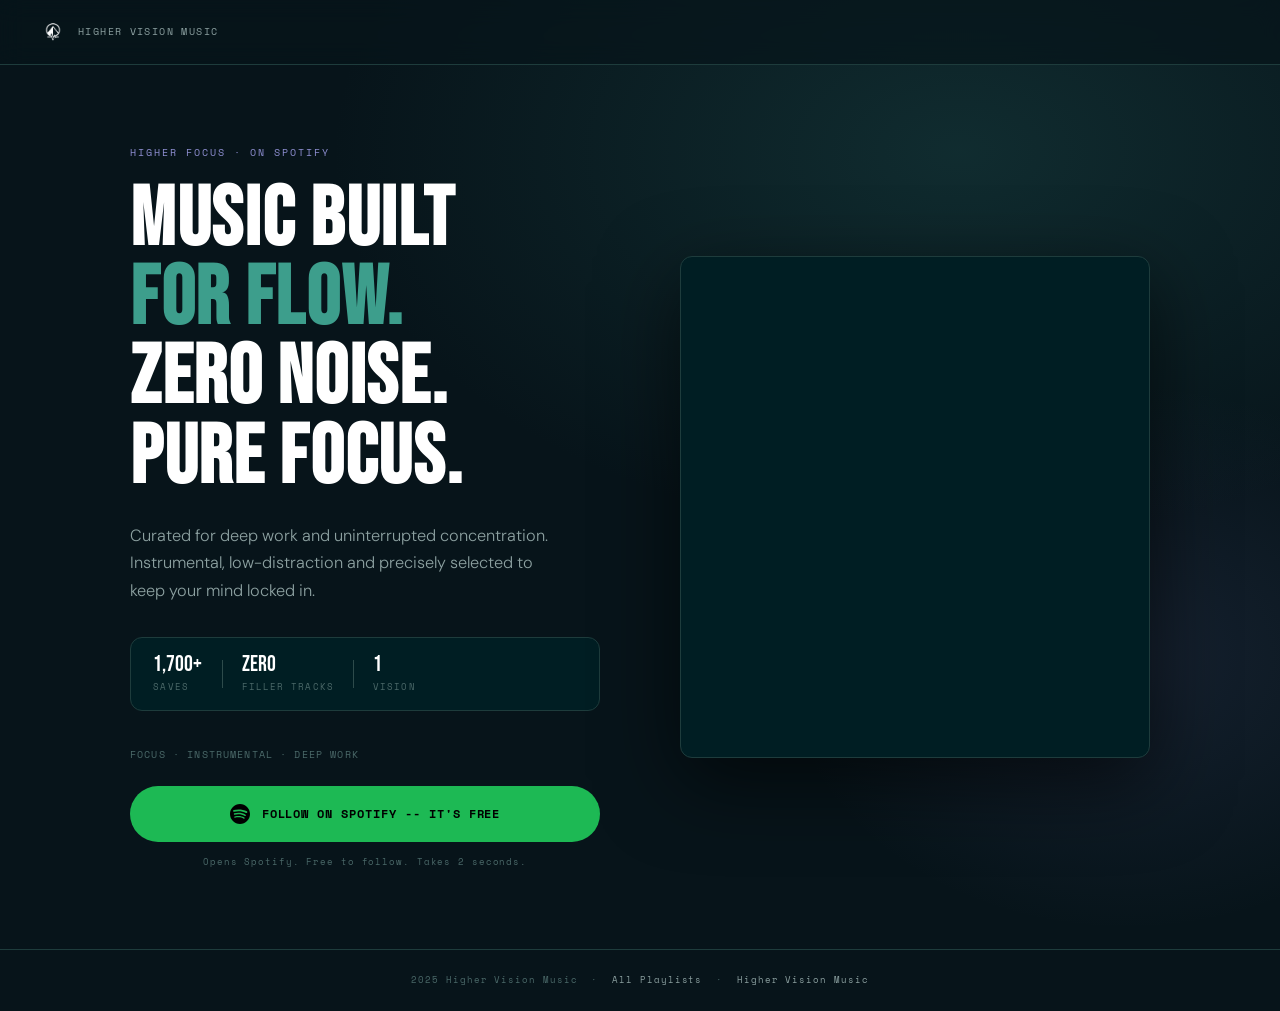
<file: follow/focus/index.html>
<!DOCTYPE html>
<html lang="en">
<head>
  <meta charset="UTF-8" />
  <meta name="viewport" content="width=device-width, initial-scale=1.0" />
  <title>Higher Focus -- Follow on Spotify</title>
  <meta name="description" content="Curated for deep work and uninterrupted concentration. Instrumental, low-distraction and precisely selected to keep your mind locked in." />
  <link rel="preconnect" href="https://fonts.googleapis.com" />
  <link rel="preconnect" href="https://fonts.gstatic.com" crossorigin />
  <link href="https://fonts.googleapis.com/css2?family=Bebas+Neue&family=DM+Sans:ital,opsz,wght@0,9..40,300;0,9..40,400;0,9..40,500;1,9..40,300&family=Space+Mono&display=swap" rel="stylesheet" />
  <!-- META PIXEL -- replace XXXXXXXXXXXXXXXXXX with your actual Pixel ID -->
  <script>
    !function(f,b,e,v,n,t,s){if(f.fbq)return;n=f.fbq=function(){n.callMethod?
    n.callMethod.apply(n,arguments):n.queue.push(arguments)};if(!f._fbq)f._fbq=n;
    n.push=n;n.loaded=!0;n.version='2.0';n.queue=[];t=b.createElement(e);t.async=!0;
    t.src=v;s=b.getElementsByTagName(e)[0];s.parentNode.insertBefore(t,s)}(window,
    document,'script','https://connect.facebook.net/en_US/fbevents.js');
    fbq('init', 'XXXXXXXXXXXXXXXXXX');
    fbq('track', 'PageView');
  </script>
  <noscript><img height="1" width="1" style="display:none"
    src="https://www.facebook.com/tr?id=XXXXXXXXXXXXXXXXXX&ev=PageView&noscript=1"/></noscript>
  <style>
    *,*::before,*::after{box-sizing:border-box;margin:0;padding:0}
    :root{
      --bg:#07141a;--surface:#001e23;--surface-2:#0f2a30;
      --border:#1e3c3c;--border-2:#2d4b4b;
      --muted:#4b6969;--light:#8ca0a0;--white:#ffffff;
      --violet:#7373b9;--violet-hi:#9090d4;
      --teal-bright:#3d9e8c;--spotify:#1db954;--spotify-dk:#17a349;
      --display:'Bebas Neue',sans-serif;--body:'DM Sans',sans-serif;--mono:'Space Mono',monospace;
      --r:12px;--ease:0.35s cubic-bezier(0.4,0,0.2,1);
    }
    html{scroll-behavior:smooth}
    body{
      background:var(--bg);
      background-image:
        radial-gradient(ellipse 70% 55% at 75% 15%,rgba(30,80,80,0.4) 0%,transparent 70%),
        radial-gradient(ellipse 45% 45% at 88% 65%,rgba(115,115,185,0.14) 0%,transparent 60%);
      color:var(--white);font-family:var(--body);font-weight:300;line-height:1.7;
      min-height:100vh;display:flex;flex-direction:column;
    }
    a{color:inherit;text-decoration:none}
    img{display:block;max-width:100%}
    header{
      padding:1.2rem 2.5rem;display:flex;align-items:center;
      border-bottom:1px solid var(--border);background:rgba(7,20,26,0.7);
      backdrop-filter:blur(12px);position:sticky;top:0;z-index:10;
    }
    .brand{display:flex;align-items:center;gap:0.75rem;font-family:var(--mono);
      font-size:0.62rem;letter-spacing:0.14em;text-transform:uppercase;color:var(--light)}
    .brand img{height:26px;width:auto;mix-blend-mode:screen}
    main{flex:1;display:grid;grid-template-columns:1fr 1fr;gap:5rem;align-items:center;
      max-width:1100px;margin:0 auto;padding:5rem 2.5rem;width:100%}
    .eyebrow{display:block;font-family:var(--mono);font-size:0.62rem;letter-spacing:0.2em;
      text-transform:uppercase;color:var(--violet-hi);margin-bottom:1.2rem}
    h1{font-family:var(--display);font-size:clamp(3rem,6.5vw,5.5rem);line-height:0.95;
      text-transform:uppercase;letter-spacing:0.02em;color:var(--white);margin-bottom:1.5rem}
    h1 .teal{color:var(--teal-bright)}
    .sub{font-size:clamp(0.92rem,1.4vw,1.02rem);color:var(--light);line-height:1.7;
      max-width:40ch;margin-bottom:2rem}
    .proof{display:flex;align-items:center;gap:1.2rem;margin-bottom:2.2rem;
      padding:1rem 1.4rem;background:var(--surface);border:1px solid var(--border);
      border-radius:var(--r)}
    .proof-item{display:flex;flex-direction:column;gap:0.15rem}
    .proof-num{font-family:var(--display);font-size:1.4rem;line-height:1;color:var(--white)}
    .proof-label{font-family:var(--mono);font-size:0.56rem;letter-spacing:0.12em;
      text-transform:uppercase;color:var(--muted)}
    .proof-divider{width:1px;height:28px;background:var(--border-2);flex-shrink:0}
    .tags{font-family:var(--mono);font-size:0.6rem;letter-spacing:0.12em;
      text-transform:uppercase;color:var(--muted);margin-bottom:1.5rem}
    .cta-btn{display:flex;align-items:center;justify-content:center;gap:0.75rem;
      width:100%;padding:1.1rem 2rem;background:var(--spotify);color:#000;
      font-family:var(--mono);font-size:0.75rem;font-weight:700;letter-spacing:0.08em;
      text-transform:uppercase;border-radius:100px;border:none;cursor:pointer;
      transition:var(--ease);text-decoration:none;margin-bottom:0.75rem;
      animation:pulse 3s ease-in-out infinite}
    @keyframes pulse{
      0%,100%{box-shadow:0 0 0 0 rgba(29,185,84,0.45)}
      50%{box-shadow:0 0 0 14px rgba(29,185,84,0)}
    }
    .cta-btn:hover{background:var(--spotify-dk);transform:translateY(-2px);
      box-shadow:0 12px 40px rgba(29,185,84,0.4);animation:none}
    .cta-btn svg{flex-shrink:0}
    .disclaimer{font-family:var(--mono);font-size:0.56rem;letter-spacing:0.1em;
      color:var(--muted);text-align:center}
    .embed-wrap{border-radius:var(--r);overflow:hidden;border:1px solid var(--border);
      background:var(--surface);box-shadow:0 24px 80px rgba(0,0,0,0.6)}
    .embed-wrap iframe{display:block}
    .cta-mobile{display:none;margin-top:1.5rem}
    footer{padding:1.4rem 2.5rem;border-top:1px solid var(--border);text-align:center}
    footer p{font-family:var(--mono);font-size:0.58rem;letter-spacing:0.1em;color:var(--muted)}
    footer a{color:var(--light);transition:color var(--ease)}
    footer a:hover{color:var(--violet-hi)}
    @media(max-width:900px){
      main{grid-template-columns:1fr;gap:3rem;padding:3rem 1.5rem}
      .col-left{order:2}.col-right{order:1}
      h1{font-size:clamp(2.8rem,10vw,4.2rem)}
      .cta-mobile{display:flex}
      .embed-wrap iframe{height:380px}
    }
    @media(max-width:480px){
      header{padding:1rem 1.2rem}
      .proof{gap:0.8rem;padding:0.9rem 1rem}
      .proof-num{font-size:1.1rem}
      footer{padding:1rem 1.2rem}
    }
  </style>
</head>
<body>
  <header>
    <a href="https://auralalchemy.github.io/higher-vision-music/" class="brand">
      <img src="https://auralalchemy.github.io/higher-vision-music/HigherVision_Logo_White_NoBG.png" alt="Higher Vision Music" />
      <span>Higher Vision Music</span>
    </a>
  </header>
  <main>
    <div class="col-left">
      <span class="eyebrow">Higher Focus · On Spotify</span>
      <h1>Music built<br/><span class="teal">for flow.</span><br/>Zero noise.<br/>Pure focus.</h1>
      <p class="sub">Curated for deep work and uninterrupted concentration. Instrumental, low-distraction and precisely selected to keep your mind locked in.</p>
      <div class="proof">
        <div class="proof-item">
          <span class="proof-num">1,700+</span>
          <span class="proof-label">Saves</span>
        </div>
        <div class="proof-divider"></div>
        <div class="proof-item">
          <span class="proof-num">Zero</span>
          <span class="proof-label">Filler tracks</span>
        </div>
        <div class="proof-divider"></div>
        <div class="proof-item">
          <span class="proof-num">1</span>
          <span class="proof-label">Vision</span>
        </div>
      </div>
      <p class="tags">Focus · Instrumental · Deep Work</p>
      <a href="https://open.spotify.com/playlist/2NF0pR8dLlmq0YKxN2cVMr"
         class="cta-btn" target="_blank" rel="noopener" onclick="trackFollow()">
        <svg width="20" height="20" viewBox="0 0 24 24" fill="currentColor"><path d="M12 0C5.4 0 0 5.4 0 12s5.4 12 12 12 12-5.4 12-12S18.66 0 12 0zm5.521 17.34c-.24.359-.66.48-1.021.24-2.82-1.74-6.36-2.101-10.561-1.141-.418.122-.779-.179-.899-.539-.12-.421.18-.78.54-.9 4.56-1.021 8.52-.6 11.64 1.32.42.18.479.659.301 1.02zm1.44-3.3c-.301.42-.841.6-1.262.3-3.239-1.98-8.159-2.58-11.939-1.38-.479.12-1.02-.12-1.14-.6-.12-.48.12-1.021.6-1.141C9.6 9.9 15 10.561 18.72 12.84c.361.181.54.78.241 1.2zm.12-3.36C15.24 8.4 8.82 8.16 5.16 9.301c-.6.179-1.2-.181-1.38-.721-.18-.601.18-1.2.72-1.381 4.26-1.26 11.28-1.02 15.721 1.621.539.3.719 1.02.419 1.56-.299.421-1.02.599-1.559.3z"/></svg>
        Follow on Spotify -- It's Free
      </a>
      <p class="disclaimer">Opens Spotify. Free to follow. Takes 2 seconds.</p>
    </div>
    <div class="col-right">
      <div class="embed-wrap">
        <iframe src="https://open.spotify.com/embed/playlist/2NF0pR8dLlmq0YKxN2cVMr?utm_source=generator&theme=0"
          width="100%" height="500" frameborder="0"
          allow="autoplay; clipboard-write; encrypted-media; fullscreen; picture-in-picture"
          loading="lazy"></iframe>
      </div>
      <a href="https://open.spotify.com/playlist/2NF0pR8dLlmq0YKxN2cVMr"
         class="cta-btn cta-mobile" target="_blank" rel="noopener" onclick="trackFollow()">
        <svg width="20" height="20" viewBox="0 0 24 24" fill="currentColor"><path d="M12 0C5.4 0 0 5.4 0 12s5.4 12 12 12 12-5.4 12-12S18.66 0 12 0zm5.521 17.34c-.24.359-.66.48-1.021.24-2.82-1.74-6.36-2.101-10.561-1.141-.418.122-.779-.179-.899-.539-.12-.421.18-.78.54-.9 4.56-1.021 8.52-.6 11.64 1.32.42.18.479.659.301 1.02zm1.44-3.3c-.301.42-.841.6-1.262.3-3.239-1.98-8.159-2.58-11.939-1.38-.479.12-1.02-.12-1.14-.6-.12-.48.12-1.021.6-1.141C9.6 9.9 15 10.561 18.72 12.84c.361.181.54.78.241 1.2zm.12-3.36C15.24 8.4 8.82 8.16 5.16 9.301c-.6.179-1.2-.181-1.38-.721-.18-.601.18-1.2.72-1.381 4.26-1.26 11.28-1.02 15.721 1.621.539.3.719 1.02.419 1.56-.299.421-1.02.599-1.559.3z"/></svg>
        Follow on Spotify -- It's Free
      </a>
    </div>
  </main>
  <footer>
    <p>
      2025 Higher Vision Music &nbsp;·&nbsp;
      <a href="https://auralalchemy.github.io/higher-vision-music/#playlists">All Playlists</a>
      &nbsp;·&nbsp;
      <a href="https://auralalchemy.github.io/higher-vision-music/">Higher Vision Music</a>
    </p>
  </footer>
  <script>
    function trackFollow() {
      if (typeof fbq !== 'undefined') {
        fbq('track', 'Lead');
        fbq('trackCustom', 'SpotifyFollow', { playlist: 'Higher Focus' });
      }
    }
  </script>
</body>
</html>
</file>
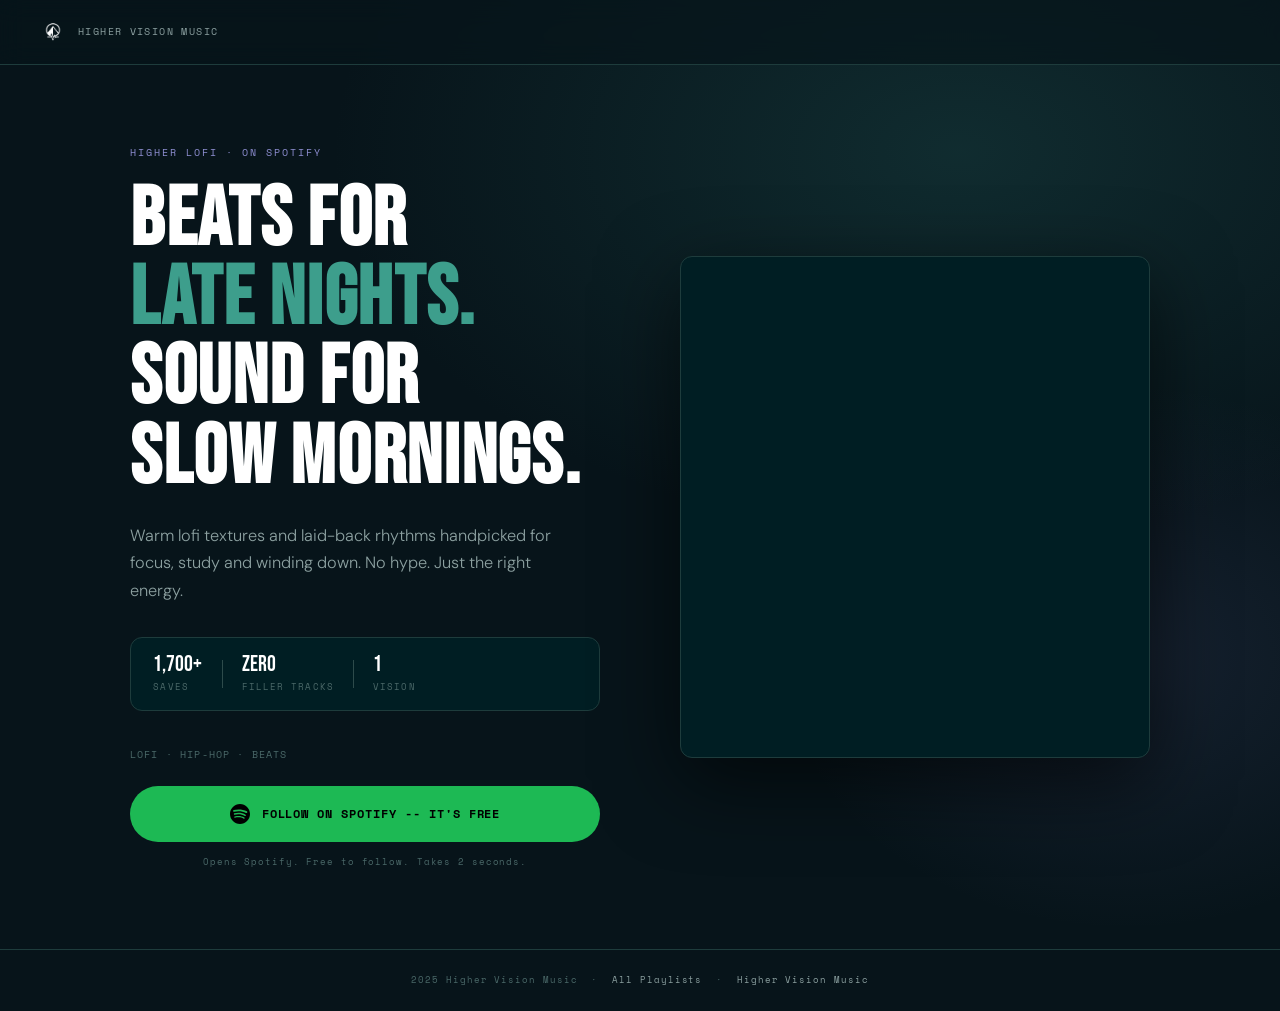
<file: follow/lofi/index.html>
<!DOCTYPE html>
<html lang="en">
<head>
  <meta charset="UTF-8" />
  <meta name="viewport" content="width=device-width, initial-scale=1.0" />
  <title>Higher Lofi -- Follow on Spotify</title>
  <meta name="description" content="Warm lofi textures and laid-back rhythms handpicked for focus, study and winding down. No hype. Just the right energy." />
  <link rel="preconnect" href="https://fonts.googleapis.com" />
  <link rel="preconnect" href="https://fonts.gstatic.com" crossorigin />
  <link href="https://fonts.googleapis.com/css2?family=Bebas+Neue&family=DM+Sans:ital,opsz,wght@0,9..40,300;0,9..40,400;0,9..40,500;1,9..40,300&family=Space+Mono&display=swap" rel="stylesheet" />
  <!-- META PIXEL -- replace XXXXXXXXXXXXXXXXXX with your actual Pixel ID -->
  <script>
    !function(f,b,e,v,n,t,s){if(f.fbq)return;n=f.fbq=function(){n.callMethod?
    n.callMethod.apply(n,arguments):n.queue.push(arguments)};if(!f._fbq)f._fbq=n;
    n.push=n;n.loaded=!0;n.version='2.0';n.queue=[];t=b.createElement(e);t.async=!0;
    t.src=v;s=b.getElementsByTagName(e)[0];s.parentNode.insertBefore(t,s)}(window,
    document,'script','https://connect.facebook.net/en_US/fbevents.js');
    fbq('init', 'XXXXXXXXXXXXXXXXXX');
    fbq('track', 'PageView');
  </script>
  <noscript><img height="1" width="1" style="display:none"
    src="https://www.facebook.com/tr?id=XXXXXXXXXXXXXXXXXX&ev=PageView&noscript=1"/></noscript>
  <style>
    *,*::before,*::after{box-sizing:border-box;margin:0;padding:0}
    :root{
      --bg:#07141a;--surface:#001e23;--surface-2:#0f2a30;
      --border:#1e3c3c;--border-2:#2d4b4b;
      --muted:#4b6969;--light:#8ca0a0;--white:#ffffff;
      --violet:#7373b9;--violet-hi:#9090d4;
      --teal-bright:#3d9e8c;--spotify:#1db954;--spotify-dk:#17a349;
      --display:'Bebas Neue',sans-serif;--body:'DM Sans',sans-serif;--mono:'Space Mono',monospace;
      --r:12px;--ease:0.35s cubic-bezier(0.4,0,0.2,1);
    }
    html{scroll-behavior:smooth}
    body{
      background:var(--bg);
      background-image:
        radial-gradient(ellipse 70% 55% at 75% 15%,rgba(30,80,80,0.4) 0%,transparent 70%),
        radial-gradient(ellipse 45% 45% at 88% 65%,rgba(115,115,185,0.14) 0%,transparent 60%);
      color:var(--white);font-family:var(--body);font-weight:300;line-height:1.7;
      min-height:100vh;display:flex;flex-direction:column;
    }
    a{color:inherit;text-decoration:none}
    img{display:block;max-width:100%}
    header{
      padding:1.2rem 2.5rem;display:flex;align-items:center;
      border-bottom:1px solid var(--border);background:rgba(7,20,26,0.7);
      backdrop-filter:blur(12px);position:sticky;top:0;z-index:10;
    }
    .brand{display:flex;align-items:center;gap:0.75rem;font-family:var(--mono);
      font-size:0.62rem;letter-spacing:0.14em;text-transform:uppercase;color:var(--light)}
    .brand img{height:26px;width:auto;mix-blend-mode:screen}
    main{flex:1;display:grid;grid-template-columns:1fr 1fr;gap:5rem;align-items:center;
      max-width:1100px;margin:0 auto;padding:5rem 2.5rem;width:100%}
    .eyebrow{display:block;font-family:var(--mono);font-size:0.62rem;letter-spacing:0.2em;
      text-transform:uppercase;color:var(--violet-hi);margin-bottom:1.2rem}
    h1{font-family:var(--display);font-size:clamp(3rem,6.5vw,5.5rem);line-height:0.95;
      text-transform:uppercase;letter-spacing:0.02em;color:var(--white);margin-bottom:1.5rem}
    h1 .teal{color:var(--teal-bright)}
    .sub{font-size:clamp(0.92rem,1.4vw,1.02rem);color:var(--light);line-height:1.7;
      max-width:40ch;margin-bottom:2rem}
    .proof{display:flex;align-items:center;gap:1.2rem;margin-bottom:2.2rem;
      padding:1rem 1.4rem;background:var(--surface);border:1px solid var(--border);
      border-radius:var(--r)}
    .proof-item{display:flex;flex-direction:column;gap:0.15rem}
    .proof-num{font-family:var(--display);font-size:1.4rem;line-height:1;color:var(--white)}
    .proof-label{font-family:var(--mono);font-size:0.56rem;letter-spacing:0.12em;
      text-transform:uppercase;color:var(--muted)}
    .proof-divider{width:1px;height:28px;background:var(--border-2);flex-shrink:0}
    .tags{font-family:var(--mono);font-size:0.6rem;letter-spacing:0.12em;
      text-transform:uppercase;color:var(--muted);margin-bottom:1.5rem}
    .cta-btn{display:flex;align-items:center;justify-content:center;gap:0.75rem;
      width:100%;padding:1.1rem 2rem;background:var(--spotify);color:#000;
      font-family:var(--mono);font-size:0.75rem;font-weight:700;letter-spacing:0.08em;
      text-transform:uppercase;border-radius:100px;border:none;cursor:pointer;
      transition:var(--ease);text-decoration:none;margin-bottom:0.75rem;
      animation:pulse 3s ease-in-out infinite}
    @keyframes pulse{
      0%,100%{box-shadow:0 0 0 0 rgba(29,185,84,0.45)}
      50%{box-shadow:0 0 0 14px rgba(29,185,84,0)}
    }
    .cta-btn:hover{background:var(--spotify-dk);transform:translateY(-2px);
      box-shadow:0 12px 40px rgba(29,185,84,0.4);animation:none}
    .cta-btn svg{flex-shrink:0}
    .disclaimer{font-family:var(--mono);font-size:0.56rem;letter-spacing:0.1em;
      color:var(--muted);text-align:center}
    .embed-wrap{border-radius:var(--r);overflow:hidden;border:1px solid var(--border);
      background:var(--surface);box-shadow:0 24px 80px rgba(0,0,0,0.6)}
    .embed-wrap iframe{display:block}
    .cta-mobile{display:none;margin-top:1.5rem}
    footer{padding:1.4rem 2.5rem;border-top:1px solid var(--border);text-align:center}
    footer p{font-family:var(--mono);font-size:0.58rem;letter-spacing:0.1em;color:var(--muted)}
    footer a{color:var(--light);transition:color var(--ease)}
    footer a:hover{color:var(--violet-hi)}
    @media(max-width:900px){
      main{grid-template-columns:1fr;gap:3rem;padding:3rem 1.5rem}
      .col-left{order:2}.col-right{order:1}
      h1{font-size:clamp(2.8rem,10vw,4.2rem)}
      .cta-mobile{display:flex}
      .embed-wrap iframe{height:380px}
    }
    @media(max-width:480px){
      header{padding:1rem 1.2rem}
      .proof{gap:0.8rem;padding:0.9rem 1rem}
      .proof-num{font-size:1.1rem}
      footer{padding:1rem 1.2rem}
    }
  </style>
</head>
<body>
  <header>
    <a href="https://auralalchemy.github.io/higher-vision-music/" class="brand">
      <img src="https://auralalchemy.github.io/higher-vision-music/HigherVision_Logo_White_NoBG.png" alt="Higher Vision Music" />
      <span>Higher Vision Music</span>
    </a>
  </header>
  <main>
    <div class="col-left">
      <span class="eyebrow">Higher Lofi · On Spotify</span>
      <h1>Beats for<br/><span class="teal">late nights.</span><br/>Sound for<br/>slow mornings.</h1>
      <p class="sub">Warm lofi textures and laid-back rhythms handpicked for focus, study and winding down. No hype. Just the right energy.</p>
      <div class="proof">
        <div class="proof-item">
          <span class="proof-num">1,700+</span>
          <span class="proof-label">Saves</span>
        </div>
        <div class="proof-divider"></div>
        <div class="proof-item">
          <span class="proof-num">Zero</span>
          <span class="proof-label">Filler tracks</span>
        </div>
        <div class="proof-divider"></div>
        <div class="proof-item">
          <span class="proof-num">1</span>
          <span class="proof-label">Vision</span>
        </div>
      </div>
      <p class="tags">Lofi · Hip-Hop · Beats</p>
      <a href="https://open.spotify.com/playlist/5eS8QxWKaRxC3HfMIaMALK"
         class="cta-btn" target="_blank" rel="noopener" onclick="trackFollow()">
        <svg width="20" height="20" viewBox="0 0 24 24" fill="currentColor"><path d="M12 0C5.4 0 0 5.4 0 12s5.4 12 12 12 12-5.4 12-12S18.66 0 12 0zm5.521 17.34c-.24.359-.66.48-1.021.24-2.82-1.74-6.36-2.101-10.561-1.141-.418.122-.779-.179-.899-.539-.12-.421.18-.78.54-.9 4.56-1.021 8.52-.6 11.64 1.32.42.18.479.659.301 1.02zm1.44-3.3c-.301.42-.841.6-1.262.3-3.239-1.98-8.159-2.58-11.939-1.38-.479.12-1.02-.12-1.14-.6-.12-.48.12-1.021.6-1.141C9.6 9.9 15 10.561 18.72 12.84c.361.181.54.78.241 1.2zm.12-3.36C15.24 8.4 8.82 8.16 5.16 9.301c-.6.179-1.2-.181-1.38-.721-.18-.601.18-1.2.72-1.381 4.26-1.26 11.28-1.02 15.721 1.621.539.3.719 1.02.419 1.56-.299.421-1.02.599-1.559.3z"/></svg>
        Follow on Spotify -- It's Free
      </a>
      <p class="disclaimer">Opens Spotify. Free to follow. Takes 2 seconds.</p>
    </div>
    <div class="col-right">
      <div class="embed-wrap">
        <iframe src="https://open.spotify.com/embed/playlist/5eS8QxWKaRxC3HfMIaMALK?utm_source=generator&theme=0"
          width="100%" height="500" frameborder="0"
          allow="autoplay; clipboard-write; encrypted-media; fullscreen; picture-in-picture"
          loading="lazy"></iframe>
      </div>
      <a href="https://open.spotify.com/playlist/5eS8QxWKaRxC3HfMIaMALK"
         class="cta-btn cta-mobile" target="_blank" rel="noopener" onclick="trackFollow()">
        <svg width="20" height="20" viewBox="0 0 24 24" fill="currentColor"><path d="M12 0C5.4 0 0 5.4 0 12s5.4 12 12 12 12-5.4 12-12S18.66 0 12 0zm5.521 17.34c-.24.359-.66.48-1.021.24-2.82-1.74-6.36-2.101-10.561-1.141-.418.122-.779-.179-.899-.539-.12-.421.18-.78.54-.9 4.56-1.021 8.52-.6 11.64 1.32.42.18.479.659.301 1.02zm1.44-3.3c-.301.42-.841.6-1.262.3-3.239-1.98-8.159-2.58-11.939-1.38-.479.12-1.02-.12-1.14-.6-.12-.48.12-1.021.6-1.141C9.6 9.9 15 10.561 18.72 12.84c.361.181.54.78.241 1.2zm.12-3.36C15.24 8.4 8.82 8.16 5.16 9.301c-.6.179-1.2-.181-1.38-.721-.18-.601.18-1.2.72-1.381 4.26-1.26 11.28-1.02 15.721 1.621.539.3.719 1.02.419 1.56-.299.421-1.02.599-1.559.3z"/></svg>
        Follow on Spotify -- It's Free
      </a>
    </div>
  </main>
  <footer>
    <p>
      2025 Higher Vision Music &nbsp;·&nbsp;
      <a href="https://auralalchemy.github.io/higher-vision-music/#playlists">All Playlists</a>
      &nbsp;·&nbsp;
      <a href="https://auralalchemy.github.io/higher-vision-music/">Higher Vision Music</a>
    </p>
  </footer>
  <script>
    function trackFollow() {
      if (typeof fbq !== 'undefined') {
        fbq('track', 'Lead');
        fbq('trackCustom', 'SpotifyFollow', { playlist: 'Higher Lofi' });
      }
    }
  </script>
</body>
</html>
</file>
